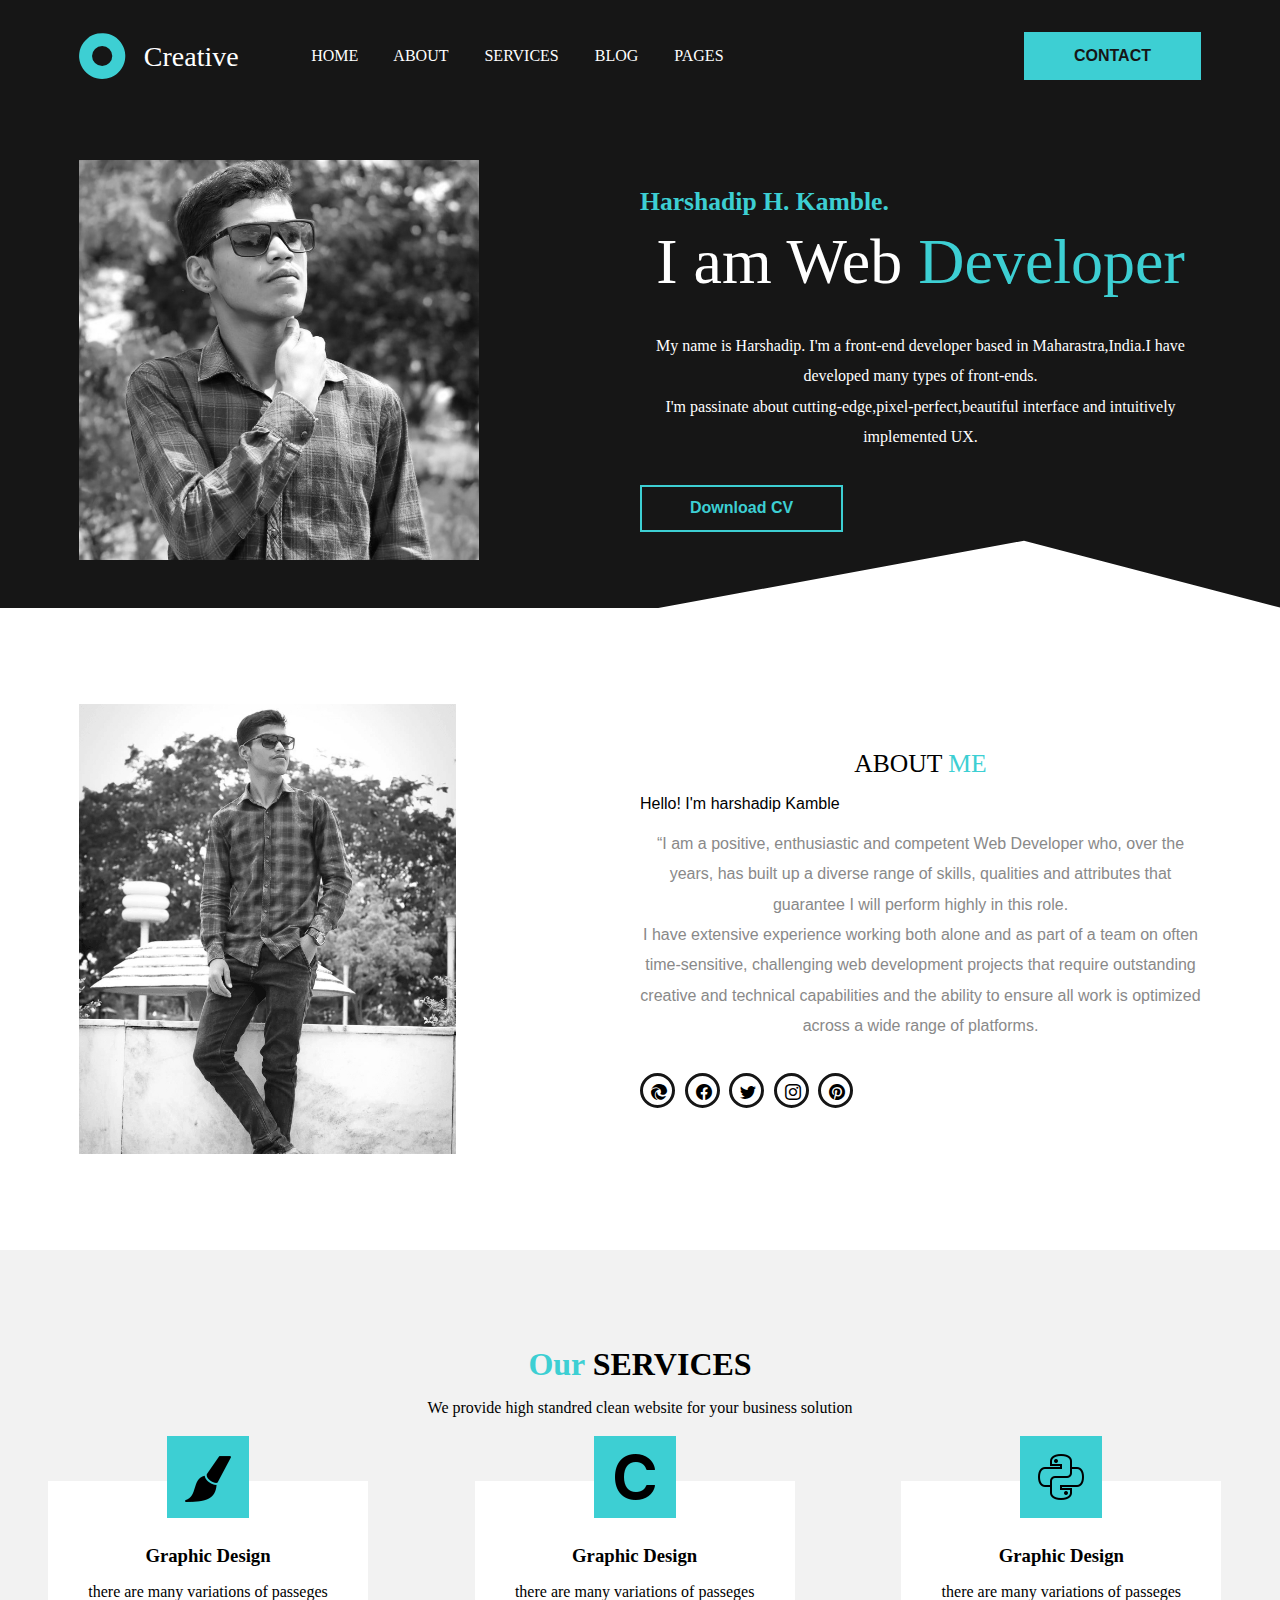
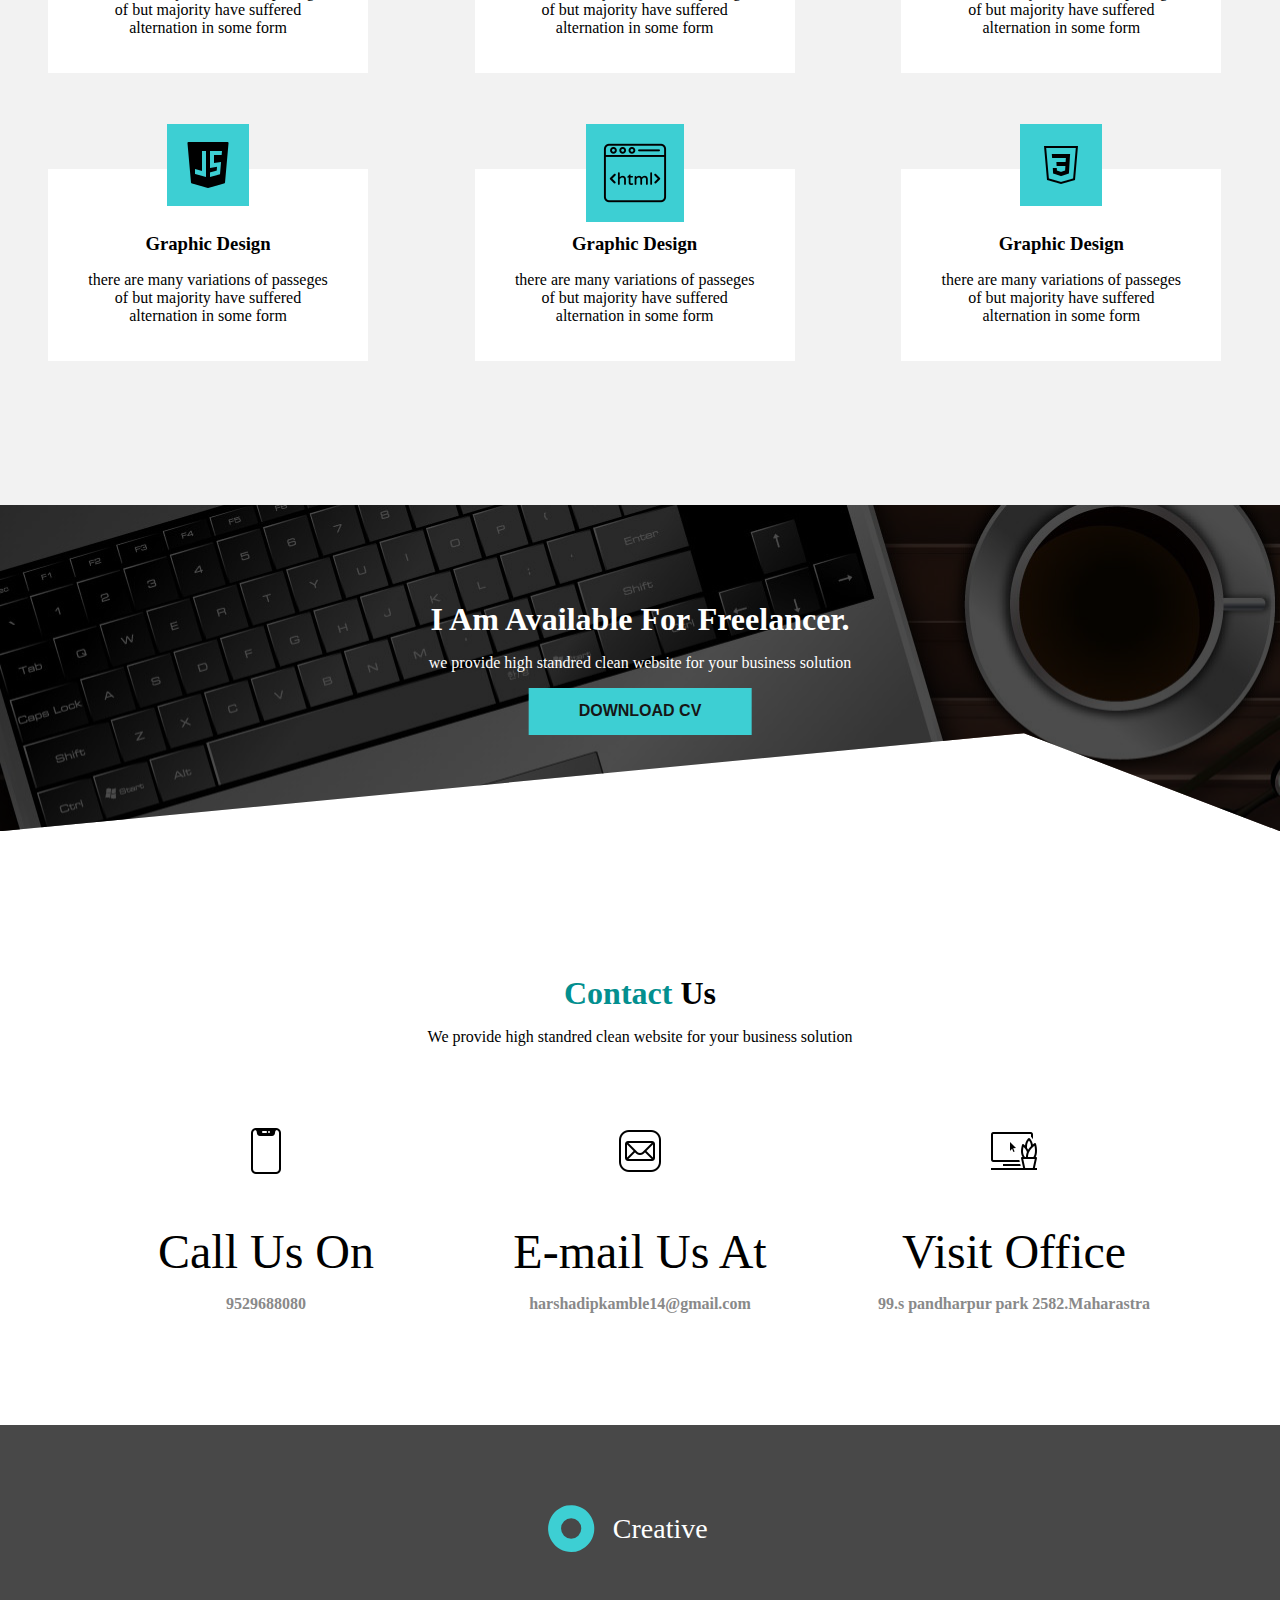
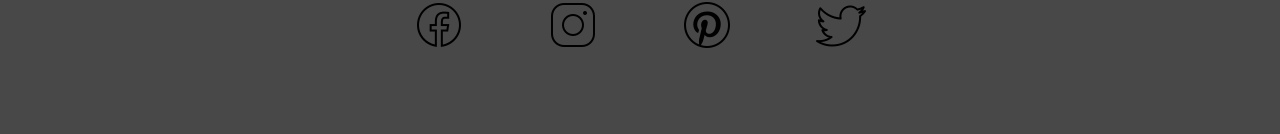
<file: portfolip/index.html>
<html lang="en">

<head>
    <meta charset="UTF-8">
    <meta http-equiv="X-UA-Compatible" content="IE=edge">
    <meta name="viewport" content="width=device-width, initial-scale=1.0">
    <link rel="stylesheet" href="./style2.css">
    <link rel="preconnect" href="https://fonts.googleapis.com">
    <link rel="preconnect" href="https://fonts.gstatic.com" crossorigin>
    <link rel="stylesheet" href="https://cdn.jsdelivr.net/npm/bootstrap-icons@1.10.3/font/bootstrap-icons.css">


    <title>Document</title>
    <style>
        * {
            margin: 0;
            padding: 0;
        }
        
    </style>
</head>

<body>
    <header>
        <div class="container">
            <nav class="flex itemscenter justify-between">
                <div class="left flex itemscenter">
                    <div class="logo">
                        <img src="./img/logo.svg" alt="">
                    </div>
                    <div>
                        <a href="">HOME</a>
                        <a href="">ABOUT</a>
                        <a href="">SERVICES</a>
                        <a href="">BLOG</a>
                        <a href="">PAGES</a>
                    </div>
                </div>
                <div class="right">
                    <BUtton class="btn btn-primary">CONTACT</BUtton>
                </div>
            </nav>
            <div class="hero flex itemscenter justify-between">
                <div class="left2 flex-1 justify-center">
                    <img src="/img/harshd.jpeg" alt="harsh img">
                </div>
                <div class="right2 flex-1">
                    <h6>Harshadip H. Kamble.</h6>
                    <h1>I am Web <span>Developer</span></h1>
                    <p>My name is Harshadip. I'm a front-end developer based in Maharastra,India.I have developed many
                        types of front-ends.<br>I'm passinate about cutting-edge,pixel-perfect,beautiful interface
                        and intuitively implemented UX.</p>
                    <div>
                        <button class="btn btn-secondary">Download CV</button>
                    </div>
                </div>
            </div>
        </div>
    </header>
    <section class="about">
        <div class="container flex itemscenter">
            <div class="flex-1">
                <img class="myimg" src="./img/harsh2black.jpeg" alt="">
            </div>
            <div class="flex-1">
                <h1>ABOUT <span>ME</span></h1>
                <h3> Hello! I'm harshadip Kamble</h3>
                <p>“I am a positive, enthusiastic and competent Web Developer who, over the years, has built up a
                    diverse range of skills, qualities and attributes that guarantee I will perform highly in this
                    role.<br>
                    I have extensive experience working both alone and as part of a team on often time-sensitive,
                    challenging web development projects that require outstanding creative and technical capabilities
                    and the ability to ensure all work is optimized across a wide range of platforms. </p>

                <div class="social">
                    <i class="bi bi-browser-edge"></i>
                    <i class="bi bi-facebook"></i>
                    <i class="bi bi-twitter"></i>
                    <i class="bi bi-instagram"></i>
                    <i class="bi bi-pinterest"></i>
                </div>

            </div>
        </div>
    </section>
    <section class="service">
        <div class="containers">
            <h1> <span>Our</span> SERVICES</h1>
            <p>We provide high standred clean website for your business solution</p>
            <div class="cardwrapper">

                <div class="card">
                    <img src="./img/bruchh.png" alt="">
                    <div class="cardholder">
                        <h3>Graphic Design</h3>
                        <p>there are many variations of passeges of but majority have suffered alternation in some form
                        </p>
                    </div>
                </div>
                <div class="card">
                    <img src="./img/ch.png" alt="">
                    <div class="cardholder">
                        <h3>Graphic Design</h3>
                        <p>there are many variations of passeges of but majority have suffered alternation in some form
                        </p>
                    </div>
                </div>
                <div class="card">
                    <img src="./img/pyh.png" alt="">
                    <div class="cardholder">
                        <h3>Graphic Design</h3>
                        <p>there are many variations of passeges of but majority have suffered alternation in some form
                        </p>
                    </div>
                </div>
                <div class="card">
                    <img src="./img/javah.png" alt="">
                    <div class="cardholder">
                        <h3>Graphic Design</h3>
                        <p>there are many variations of passeges of but majority have suffered alternation in some form
                        </p>
                    </div>
                </div>
                <div class="card">
                    <img src="./img/htmlh.png" alt="">
                    <div class="cardholder">
                        <h3>Graphic Design</h3>
                        <p>there are many variations of passeges of but majority have suffered alternation in some form
                        </p>
                    </div>
                </div>
                <div class="card">
                    <img src="./img/cssh.png" alt="">
                    <div class="cardholder">
                        <h3>Graphic Design</h3>
                        <p>there are many variations of passeges of but majority have suffered alternation in some form
                        </p>
                    </div>
                </div>
            </div>
        </div>
    </section>
    <section class="free">
        <h1>I Am Available For Freelancer.</h1>
        <p>we provide high standred clean website for your business solution</p>
        <button class="btn btn-primary">DOWNLOAD CV</button>
    </section>
    <section class="contact">
        <div class="container">
            <div class="contact-box">
                <h1>
                    <span style="color:rgb(3, 143, 143)">Contact</span> Us
                </h1>
                <p>We provide high standred clean website for your business solution </p>
            </div>
            <h1>

                <div class="card-wrapper">
                    <div class="card">
                        <img src="./img/phone contact.png" alt="">
                        <h2>Call Us On</h2>
                        <h6>9529688080</h6>
                    </div>
                    <div class="card">
                        <img src="./img/icons8-mail-50.png" alt="">
                        <h2>E-mail Us At</h2>
                        <h6>harshadipkamble14@gmail.com</h6>
                    </div>
                    <div class="card">
                        <img src="./img/icons8-home-office-50.png" alt="">
                        <h2>Visit Office</h2>
                        <h6>99.s pandharpur park 2582.Maharastra</h6>
                    </div>
                </div>
        </div>
    </section>
    <footer>
        <img class="footer-logo" src="./img/logo.svg" alt="">
        <div class="footer-socials"> 
            
            <a href=""><img src="./img/icons8-facebook-50.png" alt=""></a>
            <a href=""><img src="./img/icons8-instagram-50.png" alt=""></a>
            <a href=""><img src="./img/icons8-pinterest-50.png" alt=""></a>
            <a href=""><img src="./img/icons8-twitter-50.png" alt=""></a>
            
        </div>
        
    </footer>
</body>

</html>
</file>
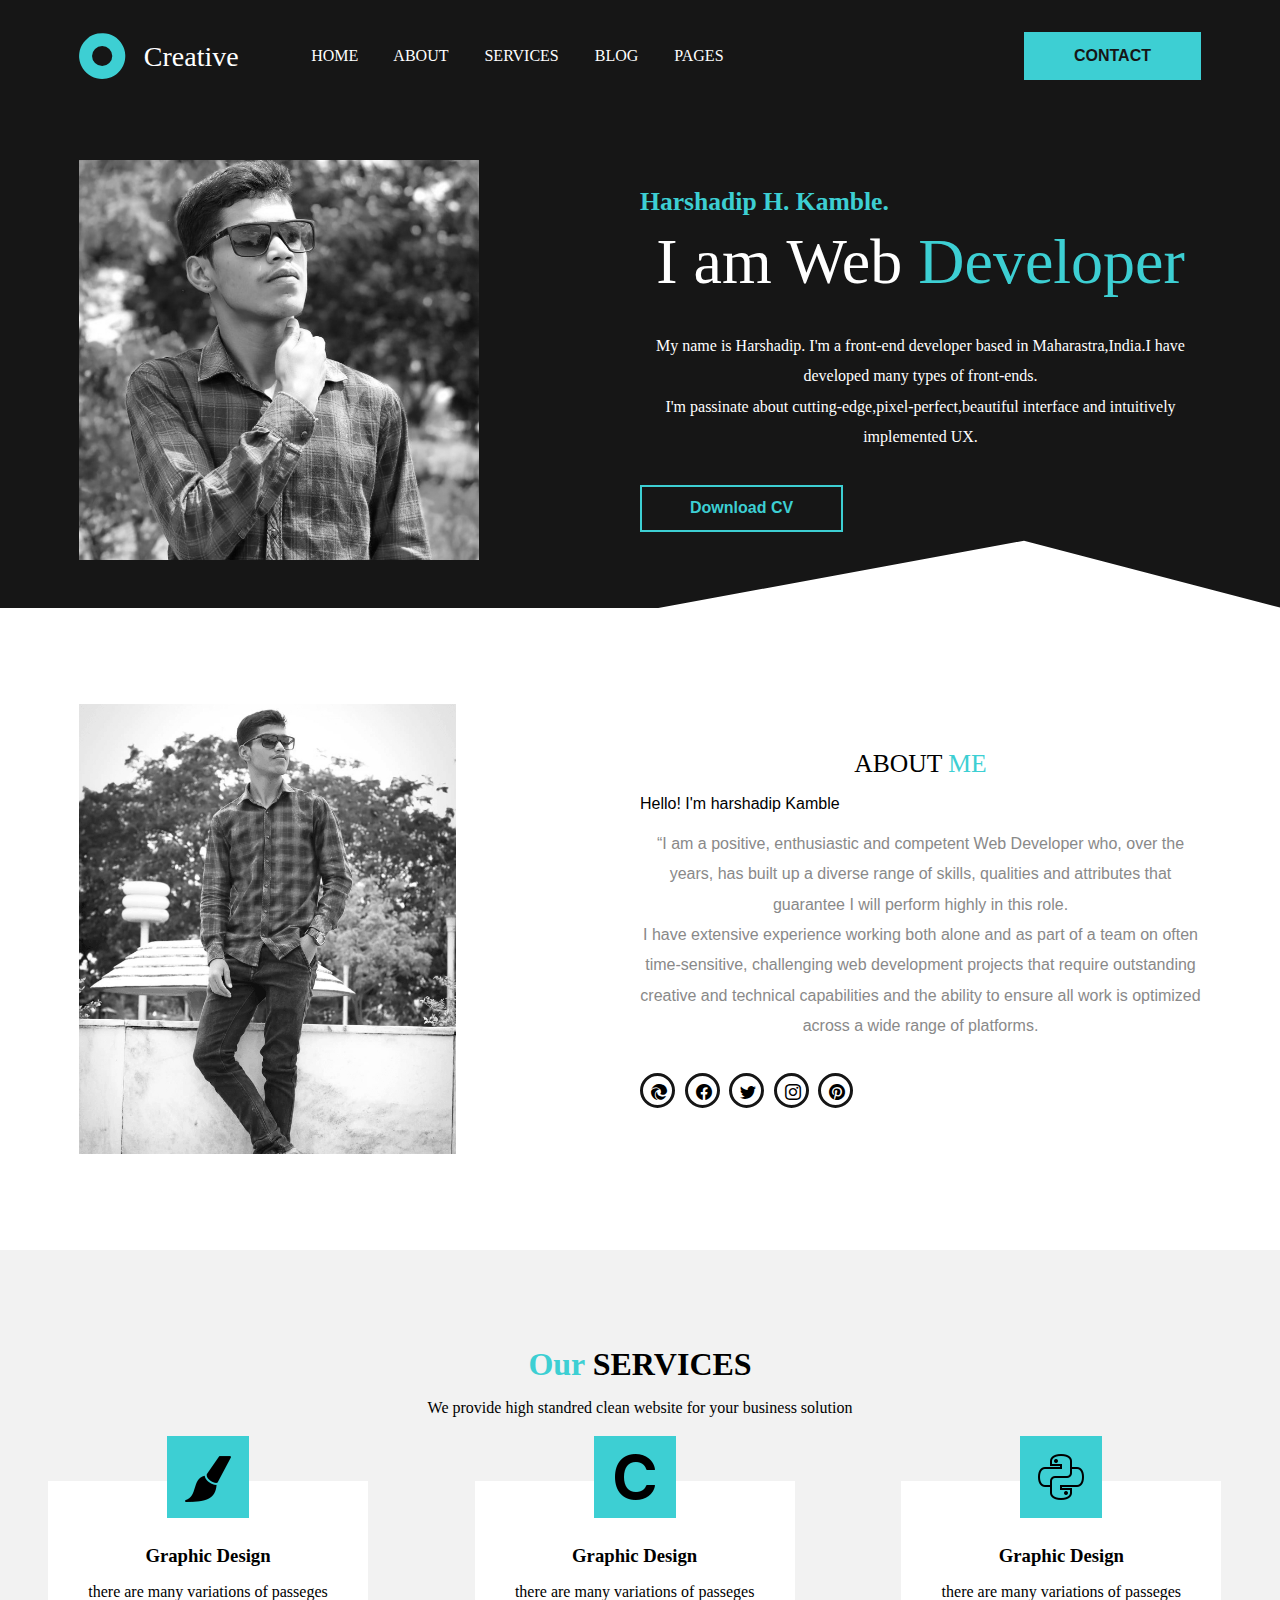
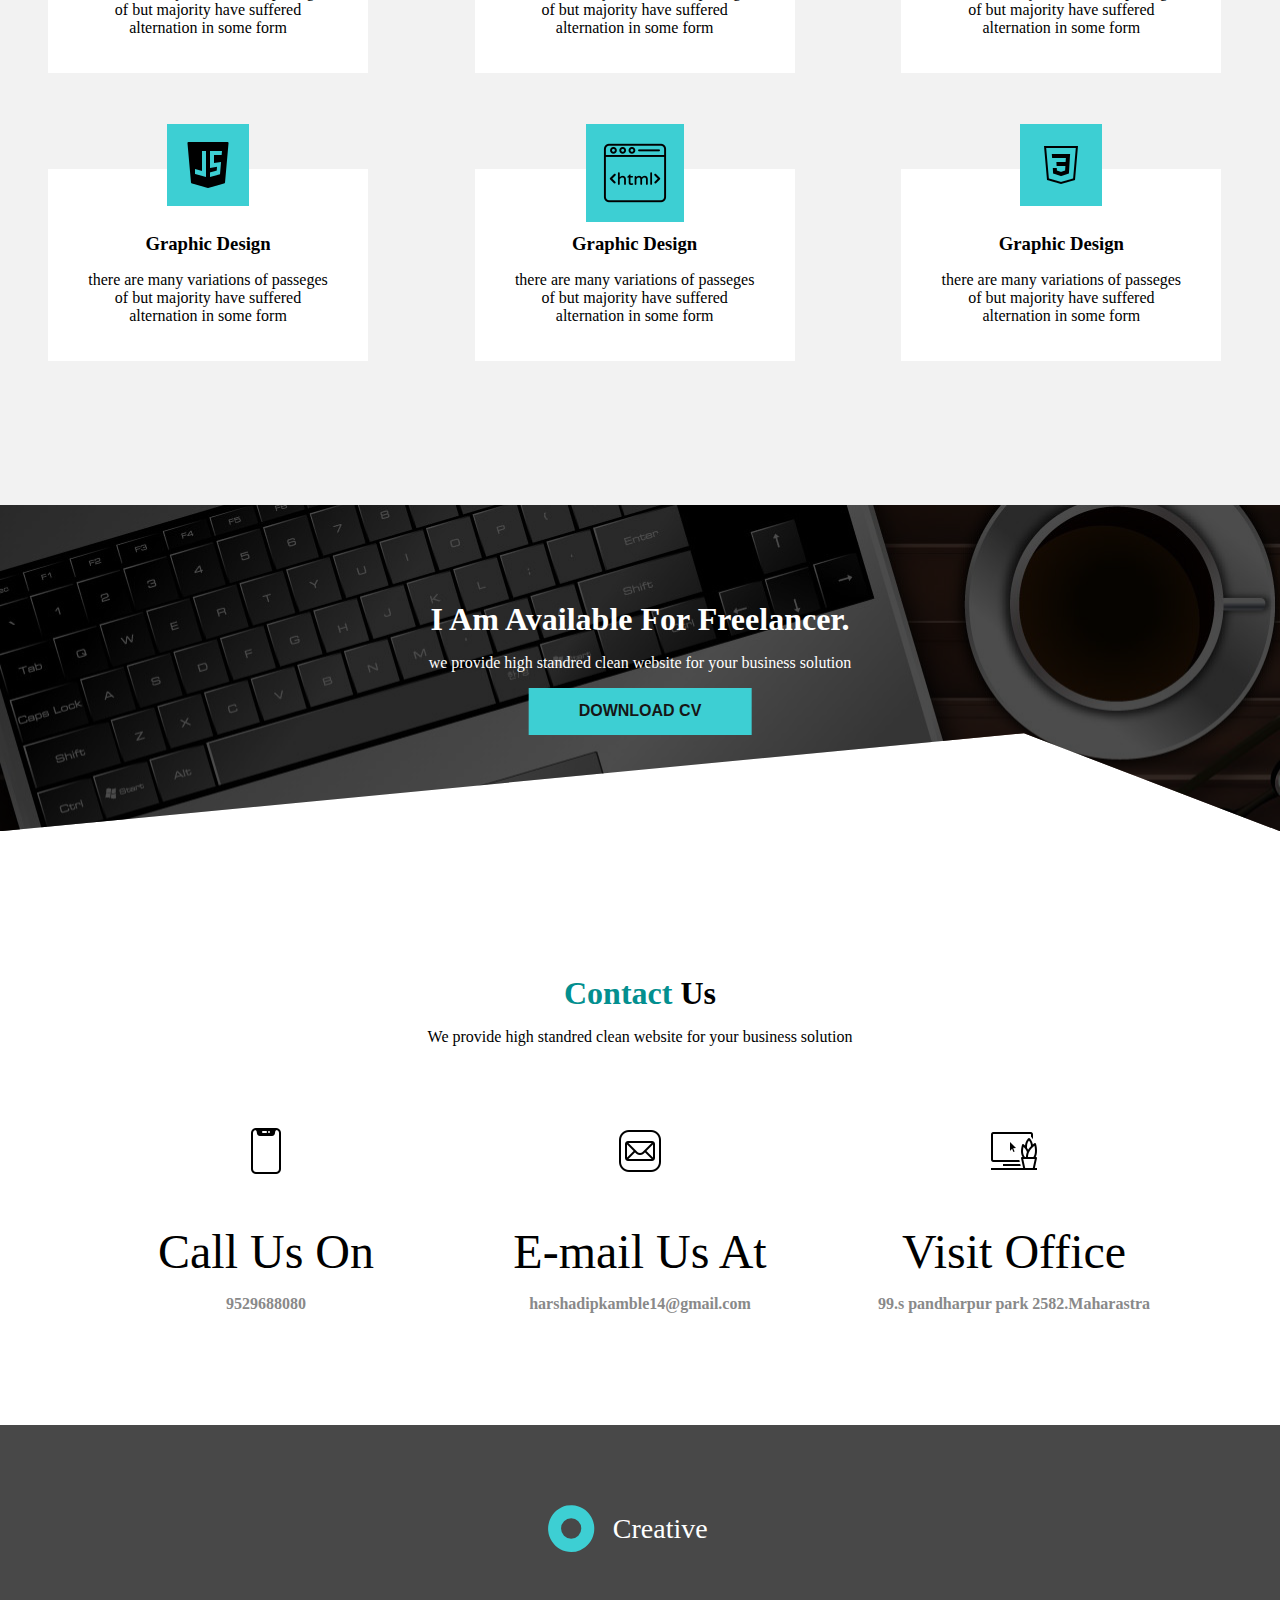
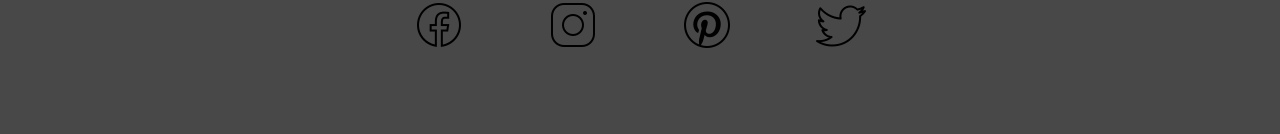
<file: index.html.html>
<html lang="en">

<head>
    <meta charset="UTF-8">
    <meta http-equiv="X-UA-Compatible" content="IE=edge">
    <meta name="viewport" content="width=device-width, initial-scale=1.0">
    <link rel="stylesheet" href="./style2.css">
    <link rel="preconnect" href="https://fonts.googleapis.com">
    <link rel="preconnect" href="https://fonts.gstatic.com" crossorigin>
    <link rel="stylesheet" href="https://cdn.jsdelivr.net/npm/bootstrap-icons@1.10.3/font/bootstrap-icons.css">


    <title>Document</title>
    <style>
        * {
            margin: 0;
            padding: 0;
        }
        
    </style>
</head>

<body>
    <header>
        <div class="container">
            <nav class="flex itemscenter justify-between">
                <div class="left flex itemscenter">
                    <div class="logo">
                        <img src="./img/logo.svg" alt="">
                    </div>
                    <div>
                        <a href="">HOME</a>
                        <a href="">ABOUT</a>
                        <a href="">SERVICES</a>
                        <a href="">BLOG</a>
                        <a href="">PAGES</a>
                    </div>
                </div>
                <div class="right">
                    <BUtton class="btn btn-primary">CONTACT</BUtton>
                </div>
            </nav>
            <div class="hero flex itemscenter justify-between">
                <div class="left2 flex-1 justify-center">
                    <img src="/img/harshd.jpeg" alt="harsh img">
                </div>
                <div class="right2 flex-1">
                    <h6>Harshadip H. Kamble.</h6>
                    <h1>I am Web <span>Developer</span></h1>
                    <p>My name is Harshadip. I'm a front-end developer based in Maharastra,India.I have developed many
                        types of front-ends.<br>I'm passinate about cutting-edge,pixel-perfect,beautiful interface
                        and intuitively implemented UX.</p>
                    <div>
                        <button class="btn btn-secondary">Download CV</button>
                    </div>
                </div>
            </div>
        </div>
    </header>
    <section class="about">
        <div class="container flex itemscenter">
            <div class="flex-1">
                <img class="myimg" src="./img/harsh2black.jpeg" alt="">
            </div>
            <div class="flex-1">
                <h1>ABOUT <span>ME</span></h1>
                <h3> Hello! I'm harshadip Kamble</h3>
                <p>“I am a positive, enthusiastic and competent Web Developer who, over the years, has built up a
                    diverse range of skills, qualities and attributes that guarantee I will perform highly in this
                    role.<br>
                    I have extensive experience working both alone and as part of a team on often time-sensitive,
                    challenging web development projects that require outstanding creative and technical capabilities
                    and the ability to ensure all work is optimized across a wide range of platforms. </p>

                <div class="social">
                    <i class="bi bi-browser-edge"></i>
                    <i class="bi bi-facebook"></i>
                    <i class="bi bi-twitter"></i>
                    <i class="bi bi-instagram"></i>
                    <i class="bi bi-pinterest"></i>
                </div>

            </div>
        </div>
    </section>
    <section class="service">
        <div class="containers">
            <h1> <span>Our</span> SERVICES</h1>
            <p>We provide high standred clean website for your business solution</p>
            <div class="cardwrapper">

                <div class="card">
                    <img src="./img/bruchh.png" alt="">
                    <div class="cardholder">
                        <h3>Graphic Design</h3>
                        <p>there are many variations of passeges of but majority have suffered alternation in some form
                        </p>
                    </div>
                </div>
                <div class="card">
                    <img src="./img/ch.png" alt="">
                    <div class="cardholder">
                        <h3>Graphic Design</h3>
                        <p>there are many variations of passeges of but majority have suffered alternation in some form
                        </p>
                    </div>
                </div>
                <div class="card">
                    <img src="./img/pyh.png" alt="">
                    <div class="cardholder">
                        <h3>Graphic Design</h3>
                        <p>there are many variations of passeges of but majority have suffered alternation in some form
                        </p>
                    </div>
                </div>
                <div class="card">
                    <img src="./img/javah.png" alt="">
                    <div class="cardholder">
                        <h3>Graphic Design</h3>
                        <p>there are many variations of passeges of but majority have suffered alternation in some form
                        </p>
                    </div>
                </div>
                <div class="card">
                    <img src="./img/htmlh.png" alt="">
                    <div class="cardholder">
                        <h3>Graphic Design</h3>
                        <p>there are many variations of passeges of but majority have suffered alternation in some form
                        </p>
                    </div>
                </div>
                <div class="card">
                    <img src="./img/cssh.png" alt="">
                    <div class="cardholder">
                        <h3>Graphic Design</h3>
                        <p>there are many variations of passeges of but majority have suffered alternation in some form
                        </p>
                    </div>
                </div>
            </div>
        </div>
    </section>
    <section class="free">
        <h1>I Am Available For Freelancer.</h1>
        <p>we provide high standred clean website for your business solution</p>
        <button class="btn btn-primary">DOWNLOAD CV</button>
    </section>
    <section class="contact">
        <div class="container">
            <div class="contact-box">
                <h1>
                    <span style="color:rgb(3, 143, 143)">Contact</span> Us
                </h1>
                <p>We provide high standred clean website for your business solution </p>
            </div>
            <h1>

                <div class="card-wrapper">
                    <div class="card">
                        <img src="./img/phone contact.png" alt="">
                        <h2>Call Us On</h2>
                        <h6>9529688080</h6>
                    </div>
                    <div class="card">
                        <img src="./img/icons8-mail-50.png" alt="">
                        <h2>E-mail Us At</h2>
                        <h6>harshadipkamble14@gmail.com</h6>
                    </div>
                    <div class="card">
                        <img src="./img/icons8-home-office-50.png" alt="">
                        <h2>Visit Office</h2>
                        <h6>99.s pandharpur park 2582.Maharastra</h6>
                    </div>
                </div>
        </div>
    </section>
    <footer>
        <img class="footer-logo" src="./img/logo.svg" alt="">
        <div class="footer-socials"> 
            
            <a href=""><img src="./img/icons8-facebook-50.png" alt=""></a>
            <a href=""><img src="./img/icons8-instagram-50.png" alt=""></a>
            <a href=""><img src="./img/icons8-pinterest-50.png" alt=""></a>
            <a href=""><img src="./img/icons8-twitter-50.png" alt=""></a>
            
        </div>
        
    </footer>
</body>

</html>
</file>
<file: portfolip/style2.css>
@import 'utilities.css';

:root {
    --primary: #3DCFD3;
    --dark: #161616;
    --pure: #ffffff;
    --ternary: #898989;
    --light: #F2F2F2;
}

header {
    background: var(--dark);
    clip-path: polygon(0 0, 100% 0, 100% 100%, 80% 89%, 0% 120%);
}

* {
    padding: 0;
    margin: 0;
    box-sizing: border-box;
    -webkit-font-smotthing: antialiased;
}

.container {
    max-width: 1152px;
    padding: 0px 15px;
    margin: 0 auto;
}

header nav .left a {
    color: var(--pure);
    text-decoration: none;
    margin-right: 2rem;
    text-transform: uppercase;
}

header nav {
    padding: 2rem 0;
}

.logo {
    margin-right: 3rem;
}

header nav .left a:hover {
    color: var(--primary);
    transition: 0.3s;
}

.hero .left2 img {
    width: 400px;
}

.hero .right2 {
    color: var(--pure);

}

.hero .right2 h6 {
    font-size: 1.6rem;
    color: var(--primary);
    margin-bottom: 0.5rem;
}

.hero .right2 h1 {
    font-size: 4rem;
    font-weight: 100;
    margin-bottom: 2rem;
}

.hero .right2 h1 span {
    color: var(--primary);
}

.hero .right2 p {
    line-height: 1.9;
    margin-bottom: 2rem;
}

.hero .left2 {
    justify-content: center;
}

.hero {
    padding: 3rem 0;

}

section {
    padding: 6rem 0;
}

section.about .container .myimg {
    height: 450px;
}

section.about h1 {
    margin-bottom: 1rem;
    font-size: 1.6rem;
    font-weight: 400;
}

section.about h1 span {
    color: var(--primary);
}

section.about h3 {
    font-size: 1rem;
    margin-bottom: 1rem;
    font-weight: 400;
    font-family: 'Cinzel', serif;
    font-family: 'Lato', sans-serif;
    font-family: 'Signika Negative', sans-serif;
}
section.about p {
    color: var(--ternary);
    line-height: 1.9;
    font-family: 'Cinzel', serif;
    font-family: 'Lato', sans-serif;
    font-family: 'Signika Negative', sans-serif;
    margin-bottom: 2rem;
}
section.about .social
{
    display: flex;

}
section.about .social .bi
{
    
    border-radius: 50px;
    background: var(--pure );
    width: 35px;
    height: 35px;
    margin-right: 0.6rem;
    z-index: 10;
    border: solid var(--dark);
    text-align: center;
    position: relative;
    
}
.bi{
    padding: 0.5rem;
}

section.about .social .bi:hover
{
    background: var(--primary);
    transition: 0.3s;
    cursor: pointer;
}
.service .cardwrapper
{
    display: grid;
    grid-template-columns: repeat(3, 1fr);
}
.service
{
    background: var(--light);
    padding: 3rem auto;
}
.service h3 , h1 ,p{
    text-align: center;
    margin-bottom: 1rem;
    
}
.service h1 span{
    color: var(--primary);
}
.service .cardwrapper .card
{
    background: var(--pure);
    margin: 3rem 3rem;
    height: 12rem;
    width: 20rem;
    padding: 2rem 2rem;
    position: relative;
}
.service .cardwrapper .card img
{
    position: absolute;
    background: var(--primary);
    padding: 1rem 1rem;
    top: -45;
    right: 50%;
    transform: translateX(50%);
    
}
.cardholder
{
    margin-top: 2rem;
}

.service .cardwrapper .card:hover
{
    background-color: var(--dark);
    border: solid var(--dark);
    color: var(--pure);
    transition: ease 0.1s;
    cursor: pointer;
   
}
.free button
{
    position: relative;
    left: 50%;
    transform: translateX(-50%);
  
}
.free{
    background: linear-gradient(rgba(0,0,0,0.7),rgba(0,0,0,0.7)),url(../img/backh.jpg);
    width: 100%;
    color: var(--pure);
    margin: 0 0 3rem 0;
    clip-path: polygon(0 0,100% 0, 100% 100%,80% 70%,0 100%);
}
section.contact .card-wrapper
{
    display: grid;
    grid-template-columns: repeat(3,1fr);
}
section.contact .card-wrapper .card{
    text-align: center;
}
section.contact .card-wrapper img
{
    margin-bottom: 3rem;
}
section.contact .card-wrapper .card h2{
    font-weight: 200;
    margin-bottom: 1rem;
}
section.contact .card-wrapper .card h6{
    font-size: 1rem;
    color: var(--ternary );
}
.contact-box
{
    margin-bottom: 5rem;
    
}
.contact-box h1{
    font-size: xx-large;
}
footer
{
    background:rgb(72, 72, 72);
    text-align: center;
    padding: 5rem 0;
}
footer .footer-logo
{
    margin-bottom: 3rem;   
}
.footer-socials a img{
    margin-right: 5rem;
    text-align: center;

}
.footer-socials

{
    position: relative;
    left: 40px;
}
</file>
<file: style2.css>
@import 'utilities.css';

:root {
    --primary: #3DCFD3;
    --dark: #161616;
    --pure: #ffffff;
    --ternary: #898989;
    --light: #F2F2F2;
}

header {
    background: var(--dark);
    clip-path: polygon(0 0, 100% 0, 100% 100%, 80% 89%, 0% 120%);
}

* {
    padding: 0;
    margin: 0;
    box-sizing: border-box;
    -webkit-font-smotthing: antialiased;
}

.container {
    max-width: 1152px;
    padding: 0px 15px;
    margin: 0 auto;
}

header nav .left a {
    color: var(--pure);
    text-decoration: none;
    margin-right: 2rem;
    text-transform: uppercase;
}

header nav {
    padding: 2rem 0;
}

.logo {
    margin-right: 3rem;
}

header nav .left a:hover {
    color: var(--primary);
    transition: 0.3s;
}

.hero .left2 img {
    width: 400px;
}

.hero .right2 {
    color: var(--pure);

}

.hero .right2 h6 {
    font-size: 1.6rem;
    color: var(--primary);
    margin-bottom: 0.5rem;
}

.hero .right2 h1 {
    font-size: 4rem;
    font-weight: 100;
    margin-bottom: 2rem;
}

.hero .right2 h1 span {
    color: var(--primary);
}

.hero .right2 p {
    line-height: 1.9;
    margin-bottom: 2rem;
}

.hero .left2 {
    justify-content: center;
}

.hero {
    padding: 3rem 0;

}

section {
    padding: 6rem 0;
}

section.about .container .myimg {
    height: 450px;
}

section.about h1 {
    margin-bottom: 1rem;
    font-size: 1.6rem;
    font-weight: 400;
}

section.about h1 span {
    color: var(--primary);
}

section.about h3 {
    font-size: 1rem;
    margin-bottom: 1rem;
    font-weight: 400;
    font-family: 'Cinzel', serif;
    font-family: 'Lato', sans-serif;
    font-family: 'Signika Negative', sans-serif;
}
section.about p {
    color: var(--ternary);
    line-height: 1.9;
    font-family: 'Cinzel', serif;
    font-family: 'Lato', sans-serif;
    font-family: 'Signika Negative', sans-serif;
    margin-bottom: 2rem;
}
section.about .social
{
    display: flex;

}
section.about .social .bi
{
    
    border-radius: 50px;
    background: var(--pure );
    width: 35px;
    height: 35px;
    margin-right: 0.6rem;
    z-index: 10;
    border: solid var(--dark);
    text-align: center;
    position: relative;
    
}
.bi{
    padding: 0.5rem;
}

section.about .social .bi:hover
{
    background: var(--primary);
    transition: 0.3s;
    cursor: pointer;
}
.service .cardwrapper
{
    display: grid;
    grid-template-columns: repeat(3, 1fr);
}
.service
{
    background: var(--light);
    padding: 3rem auto;
}
.service h3 , h1 ,p{
    text-align: center;
    margin-bottom: 1rem;
    
}
.service h1 span{
    color: var(--primary);
}
.service .cardwrapper .card
{
    background: var(--pure);
    margin: 3rem 3rem;
    height: 12rem;
    width: 20rem;
    padding: 2rem 2rem;
    position: relative;
}
.service .cardwrapper .card img
{
    position: absolute;
    background: var(--primary);
    padding: 1rem 1rem;
    top: -45;
    right: 50%;
    transform: translateX(50%);
    
}
.cardholder
{
    margin-top: 2rem;
}

.service .cardwrapper .card:hover
{
    background-color: var(--dark);
    border: solid var(--dark);
    color: var(--pure);
    transition: ease 0.1s;
    cursor: pointer;
   
}
.free button
{
    position: relative;
    left: 50%;
    transform: translateX(-50%);
  
}
.free{
    background: linear-gradient(rgba(0,0,0,0.7),rgba(0,0,0,0.7)),url(../img/backh.jpg);
    width: 100%;
    color: var(--pure);
    margin: 0 0 3rem 0;
    clip-path: polygon(0 0,100% 0, 100% 100%,80% 70%,0 100%);
}
section.contact .card-wrapper
{
    display: grid;
    grid-template-columns: repeat(3,1fr);
}
section.contact .card-wrapper .card{
    text-align: center;
}
section.contact .card-wrapper img
{
    margin-bottom: 3rem;
}
section.contact .card-wrapper .card h2{
    font-weight: 200;
    margin-bottom: 1rem;
}
section.contact .card-wrapper .card h6{
    font-size: 1rem;
    color: var(--ternary );
}
.contact-box
{
    margin-bottom: 5rem;
    
}
.contact-box h1{
    font-size: xx-large;
}
footer
{
    background:rgb(72, 72, 72);
    text-align: center;
    padding: 5rem 0;
}
footer .footer-logo
{
    margin-bottom: 3rem;   
}
.footer-socials a img{
    margin-right: 5rem;
    text-align: center;

}
.footer-socials

{
    position: relative;
    left: 40px;
}
</file>
